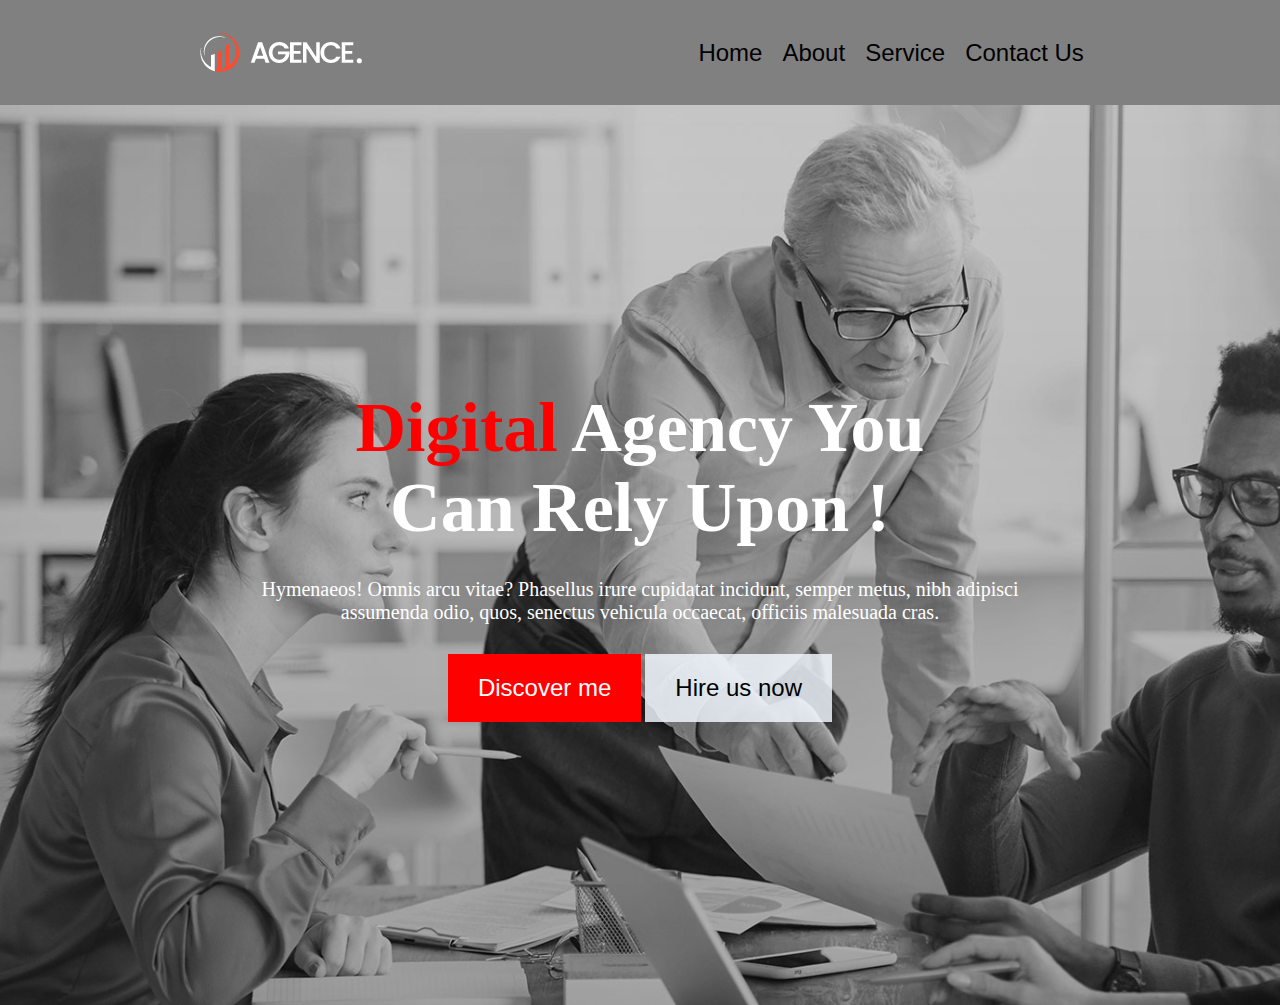
<file: asset/index.html>
<!DOCTYPE html>
<html lang="en">

<head>
    <meta charset="UTF-8">
    <meta name="viewport" content="width=device-width, initial-scale=1.0">
    <title>My Second Project </title>
    <link rel="stylesheet" href="style.css">
</head>

<body>
    <header>
        <nav class="nav-header">
            <img src="./logo/logo.png" alt="">
            <ul class="nav-list">
                <li>Home</li>
                <li>About</li>
                <li>Service</li>
                <li>Contact Us</li>
            </ul>
        </nav>
        <div class="banner">
            <div class="banner-container">
                <h1 class="banner-heading"><span class="red">Digital</span> Agency You
                    <br> Can Rely Upon !
                </h1>
                <p class="banner-description">Hymenaeos! Omnis arcu vitae? Phasellus irure cupidatat incidunt, semper
                    metus, nibh adipisci assumenda odio, quos, senectus vehicula occaecat, officiis malesuada cras. </p>
                <button class="btn1 btn">Discover me</button>
                <button class="btn">Hire us now</button>
            </div>
        </div>
    </header>
    <main>  
        

    </main>
    <footer>

    </footer>
</body>

</html>
</file>
<file: asset/style.css>
* {
    margin: 0px;
    padding: 0px;
}

.nav-header {
    display: flex;
    justify-content: space-around;
    background-color: gray;
    align-items: center;
    padding: 30px;
}

.nav-list {
    display: flex;
    list-style: none;
    justify-content: space-around;
    text-align: center;
    gap: 20px;
    font-size: 24px;
    font-family: sans-serif;
}

/* banner section */
.banner{
    display: flex;
    justify-content: center;
    height: 100vh;
    text-align: center;
    align-items: center;
    background-image: url('../asset/image/background.jpg'),linear-gradient(rgba(0,0,0,.2),rgba(0,0,0,.3));
    background-blend-mode: overlay;
    background-size: cover;
}
.banner-container{
   
}
.red {
    color: red;
}

.banner-heading {
    font-size: 70px;
    color: white;
}
.banner-description{
   color: white;
   width: 800px;
   font-size: 20px;
   padding: 30px;
}
.btn{
    padding: 20px 30px;
    background-color: rgba(240, 248, 255, 0.833);
    border: none;
    font-size: 24px;
    
}
.btn1{
    background-color: red;
    color: white;
}
</file>
